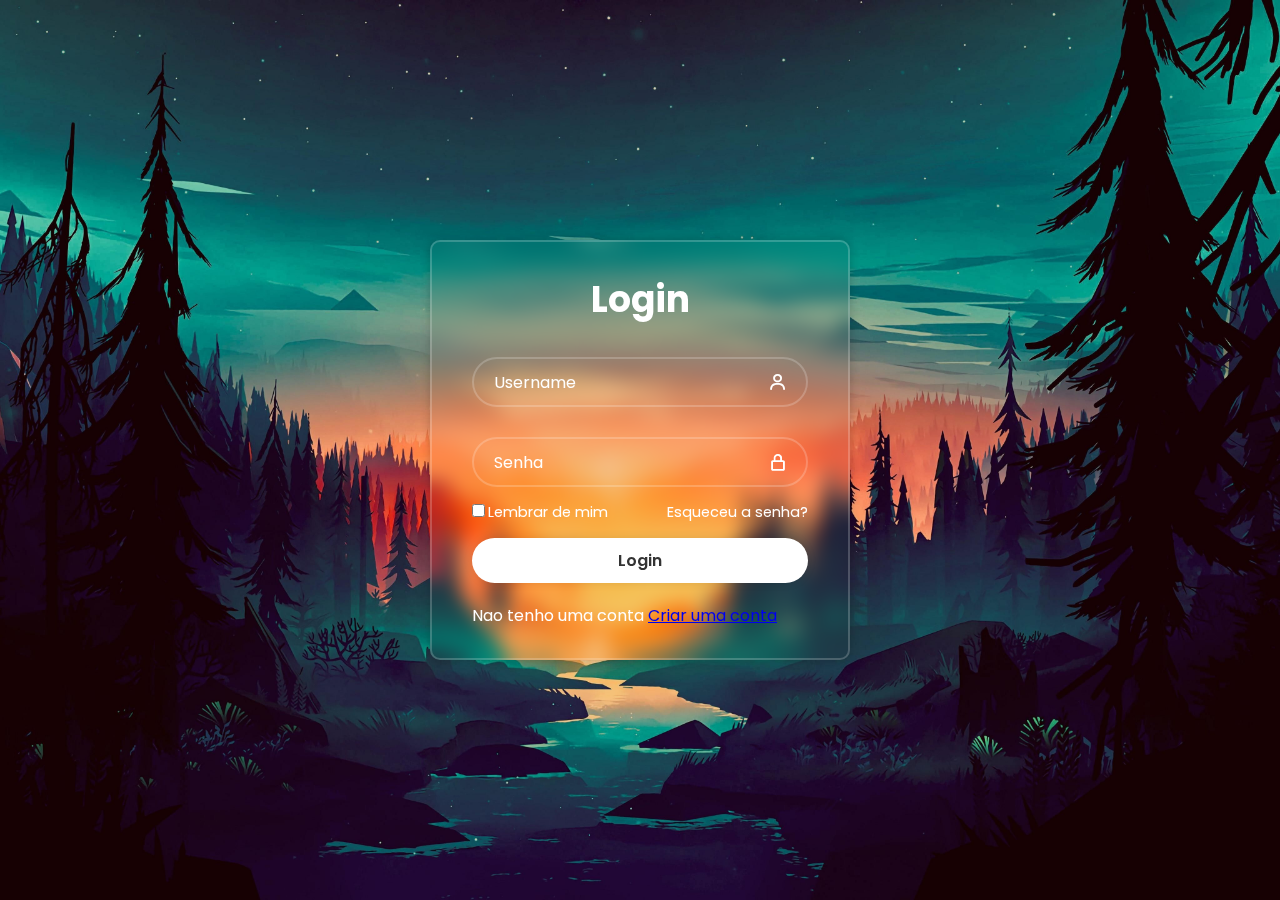
<file: index.html>
<!DOCTYPE html>
<html lang="pt-br">

<head>
    <meta charset="UTF-8">
    <meta http-equiv="X-UA-Compatible" content="IE=edge">
    <meta name="viewport" content="width=device-width, initial-scale=1.0">
    <title>Login Form in HTML and CSS | Codehal</title>
    <link rel="stylesheet" href="style.css">
    <link href='https://unpkg.com/boxicons@2.1.4/css/boxicons.min.css' rel='stylesheet'>
</head>

<body>
<div class="wrapper">
    <form action="">
        <h1>Login</h1>
        <div class="input-box">
            <input type="text" placeholder="Username" required>
            <i class='bx bx-user'></i>
        </div>
        <div class="input-box">
            <input type="password" placeholder="Senha" required>
            <i class='bx bx-lock-alt' ></i>
        </div>

        <div class="remember-forgot">
            <label><input type="checkbox">Lembrar de mim</label>
            <a href="#">Esqueceu a senha?</a>
        </div>

        <button type="submit" class="btn">Login</button>
        <div class="register-link"></div>
        <p>Nao tenho uma conta <a href="tela_cadastro.html">Criar uma conta</a></p>
    </form>
</div>
</body>

</html>
</file>
<file: style.css>
@import url('https://fonts.googleapis.com/css2?family=Poppins:wght@300&display=swap');

* {
    margin: 0;
    padding: 0;
    font-family: 'Poppins', sans-serif;
    box-sizing: border-box;
}

body {
    display: flex;
    justify-content: center;
    align-items: center;
    min-height: 100vh;
    background: url('foto_pagina.jpg') no-repeat;
    background-size: cover;
    background-position: center;

}

.wrapper {
    width: 420px;
    background: transparent;
    border: 2px solid rgba(255, 255, 255, .2);
    backdrop-filter: blur(10px);
    box-shadow: 0 0 10px rgba(0, 0, 0, .2);
    color: #fff;
    border-radius: 10px;
    padding: 30px 40px;
}

.wrapper h1 {
    font-size: 36px;
    text-align: center;
}

.wrapper .input-box {
    position: relative;
    width: 100%;
    height: 50px;
    margin: 30px 0;
}

.input-box input {
    width: 100%;
    height: 100%;
    background: transparent;
    border: 2px solid rgba(255, 255, 255, .2);
    outline: none;
    border-radius: 40px;
    font-size: 16px;
    color: #fff;
    padding: 20px 45px 20px 20px;
}

.input-box input::placeholder {
    color: #fff;
}

.input-box i {
    position: absolute; 
    right: 20px;
    top: 50%;
    transform: translateY(-50%);
    font-size: 20px;
}

.wrapper .remember-forgot{
    display: flex;
    justify-content: space-between;
    font-size: 14.5px;
    margin: -15px 0 15px;
}

.remember-forgot label input{
    accent-color: #fff;
    margin-right: 3px;
}

.remember-forgot a {
    color: #fff;
    text-decoration: none;
}

.remember-forgot a:hover {
    text-decoration: underline;
}

.wrapper .btn{
    width: 100%;
    height: 45px;
    background: #fff;
    border: none;
    outline: none;
    border-radius: 40px;
    box-shadow: 0 0 10px rgba(0, 0, 0, .1);
    cursor: pointer;
    font-size: 16px;
    color: #333;
    font-weight: 600;
}

.wrapper .register-link{
    font-size: 14.5px;
    text-align: center;
    margin: 20px 0 15px;
}

.register-link p a {
    color: #fff;
    text-decoration: none;
    font-weight: 600;
}

.register-link p a:hover{
    text-decoration: underline;
    color: orange;
}

.aviso {
    display: none;
    color: red;
    font-size: 14px;
    margin-top: 10px;
}
</file>
